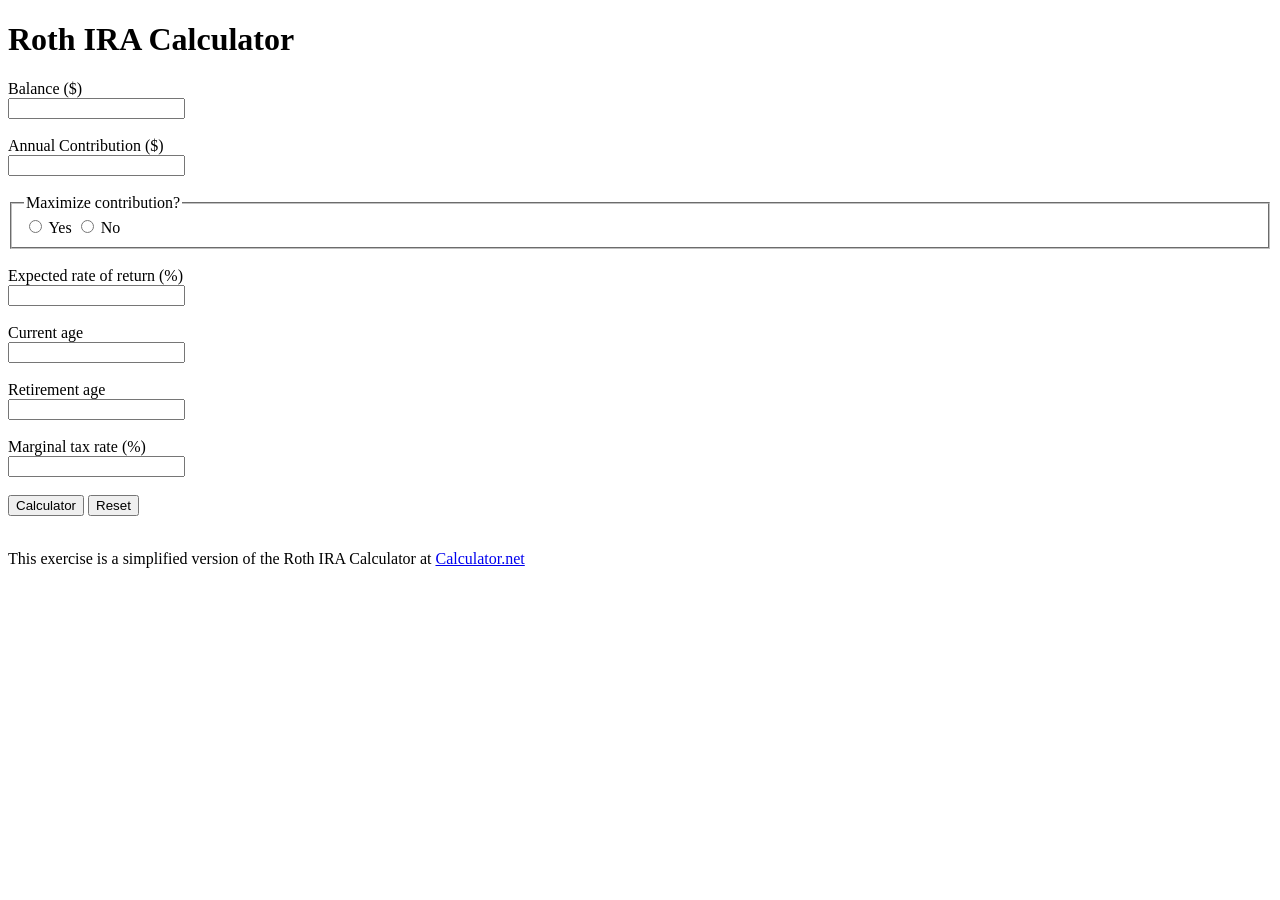
<file: 01-html/02-form.html>
<!doctype html>
<html lang="en">
  <head>
    <meta charset="UTF-8" />
    <meta name="viewport" content="width=device-width, initial-scale=1.0" />
    <meta http-equiv="X-UA-Compatible" content="ie=edge" />
    <title>Exercise 02 - Form</title>
  </head>
  <body>
    <main>
      <!-- Add your code here -->

      <h1>Roth IRA Calculator</h1>
      <form action=".submitform">
        <div>
          <label for="balance">Balance ($)</label> <br>
          <input type="text" name="balance" id="balance">
        </div>
        <br>
        <div>
          <label for="contribution">Annual Contribution ($)</label> <br>
          <input type="text" name="contribution" id="contribution">
        </div>

        <br>

        <fieldset>
          <legend>Maximize contribution?</legend>
          <input type="radio" name="contribution" id="yes" value="yes">
          <label for="yes">Yes</label>
          <input type="radio" name="contribution" id="no" value="no">
          <label for="no">No</label>

        </fieldset>
        <br>

        <div>
          <label for="rate">Expected rate of return (%)</label> <br>
          <input type="number" name="rate" id="rate">
        </div>
        <br>

        <div>
          <label for="age">Current age</label><br>
          <input type="number" name="age" id="age">
        </div>
        <br>

        <div>
          <label for="retire">Retirement age</label><br>
          <input type="number" name="retire" id="retire">
        </div>
        <br>

        <div>
          <label for="tax">Marginal tax rate (%)</label><br>
          <input type="number" name="tax" id="tax">
        </div>
        <br>

        <div>
          <input type="submit" value="Calculator">
          <input type="reset" value="Reset">
        </div>
        <br>

        <p>This exercise is a simplified version of the Roth IRA Calculator at <a href="https://calculator.net"> Calculator.net</a></p>

      </form>

    </main>
  </body>
</html>
</file>
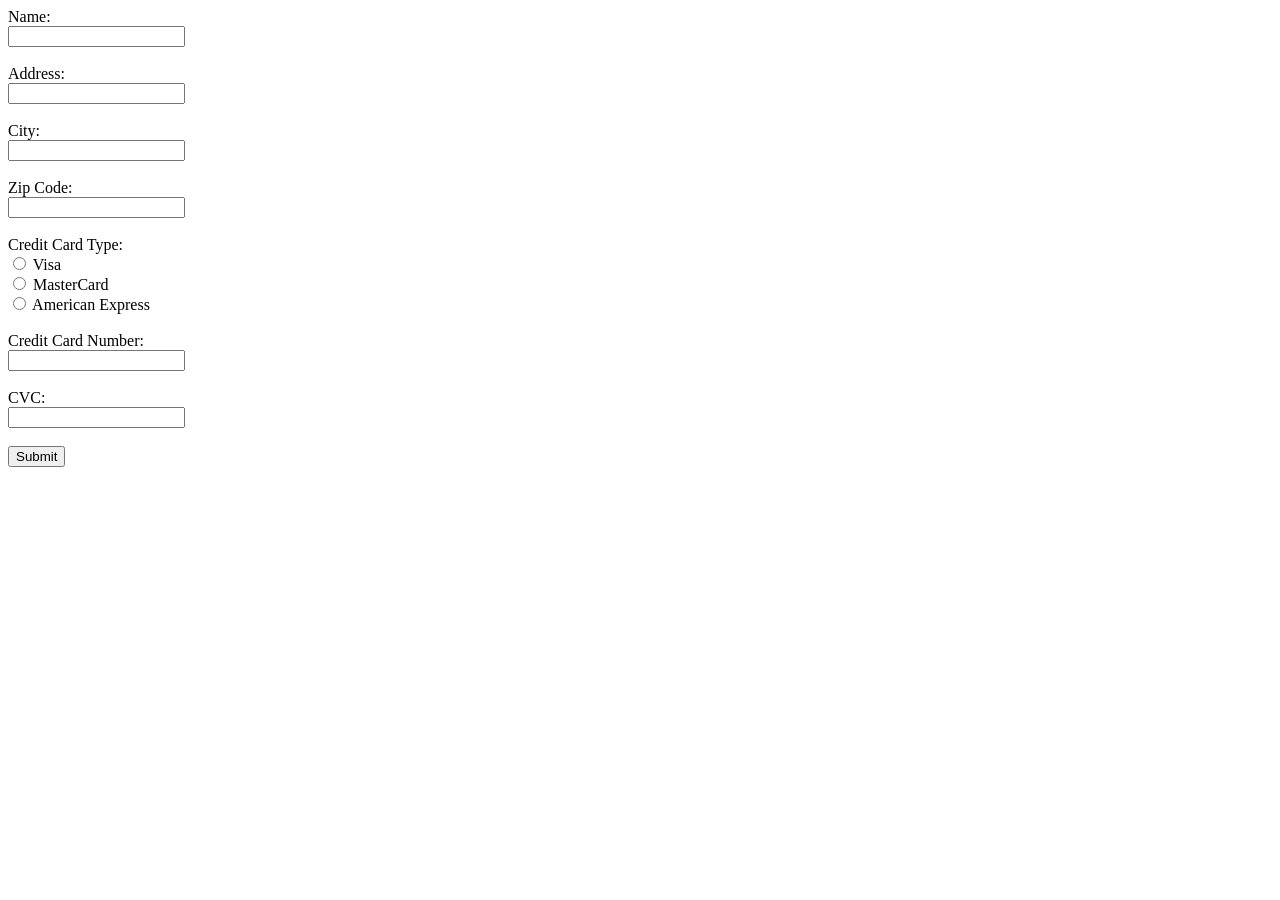
<file: 02-a11y/01-audit.html>
<!doctype html>
<html lang="en">
  <head>
    <meta charset="UTF-8" />
    <meta name="viewport" content="width=device-width, initial-scale=1.0" />
    <title>Exercise 01 - Audit</title>
  </head>
  <body>
    <form>
      Name:<br />
      <input type="text" name="name" /><br /><br />
      Address:<br />
      <input type="text" name="address" />
      <br /><br />
      City:<br />
      <input type="text" name="city" />
      <br /><br />
      Zip Code:<br />
      <input type="text" name="zip" />
      <br /><br />
      Credit Card Type:<br />
      <input type="radio" name="card" value="visa" /> Visa<br />
      <input type="radio" name="card" value="mastercard" /> MasterCard<br />
      <input type="radio" name="card" value="amex" /> American Express<br /><br />
      Credit Card Number:<br />
      <input type="text" name="cc_number" /><br /><br />
      CVC:<br />
      <input type="text" name="cvv" /><br /><br />
      <input type="button" value="Submit" />
    </form>
  </body>
</html>
</file>
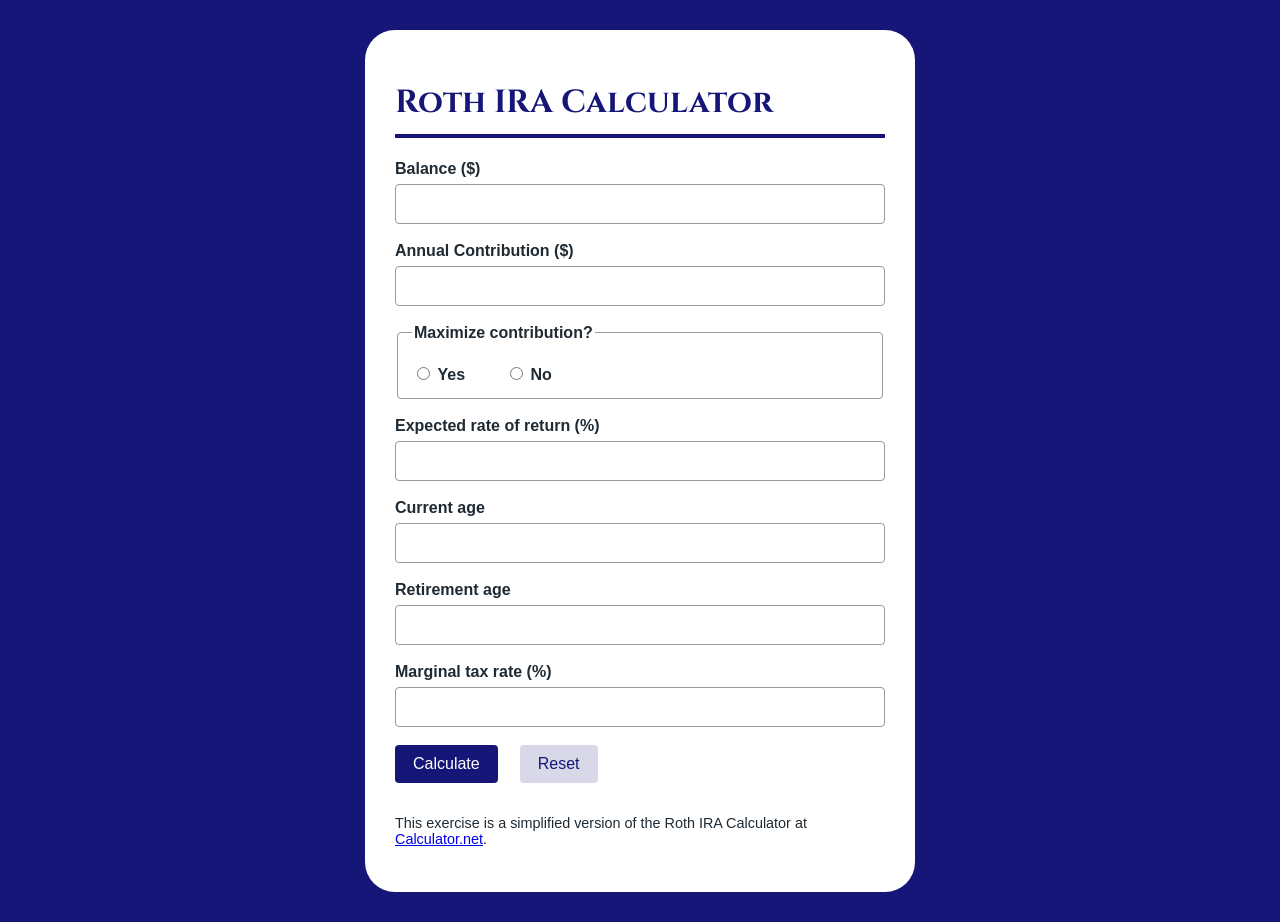
<file: 03-css/02-form.html>
<!doctype html>
<html lang="en">
  <head>
    <meta charset="UTF-8" />
    <meta name="viewport" content="width=device-width, initial-scale=1.0" />
    <meta http-equiv="X-UA-Compatible" content="ie=edge" />
    <title>CSS Exercise 02 - Form</title>
    <link rel="stylesheet" href="styles.css" />
  </head>
  <body class="form-page">
    <main class="form-card">
      <h1>Roth IRA Calculator</h1>

      <form class="roth-form" action=".submitform">
        <div class="form-group">
          <label for="balance">Balance ($)</label>
          <input type="text" name="balance" id="balance" />
        </div>

        <div class="form-group">
          <label for="contribution">Annual Contribution ($)</label>
          <input type="text" name="contribution" id="contribution" />
        </div>

        <fieldset>
          <legend>Maximize contribution?</legend>

          <div class="radio-options">
            <div>
              <input type="radio" name="maximize" id="yes" value="yes" />
              <label for="yes">Yes</label>
            </div>

            <div>
              <input type="radio" name="maximize" id="no" value="no" />
              <label for="no">No</label>
            </div>
          </div>
        </fieldset>

        <div class="form-group">
          <label for="rate">Expected rate of return (%)</label>
          <input type="number" name="rate" id="rate" />
        </div>

        <div class="form-group">
          <label for="age">Current age</label>
          <input type="number" name="age" id="age" />
        </div>

        <div class="form-group">
          <label for="retire">Retirement age</label>
          <input type="number" name="retire" id="retire" />
        </div>

        <div class="form-group">
          <label for="tax">Marginal tax rate (%)</label>
          <input type="number" name="tax" id="tax" />
        </div>

        <div class="form-buttons">
          <input type="submit" value="Calculate" />
          <input type="reset" value="Reset" />
        </div>

        <p class="source-note">
          This exercise is a simplified version of the Roth IRA Calculator at
          <a href="https://calculator.net">Calculator.net</a>.
        </p>
      </form>
    </main>
  </body>
</html>
</file>
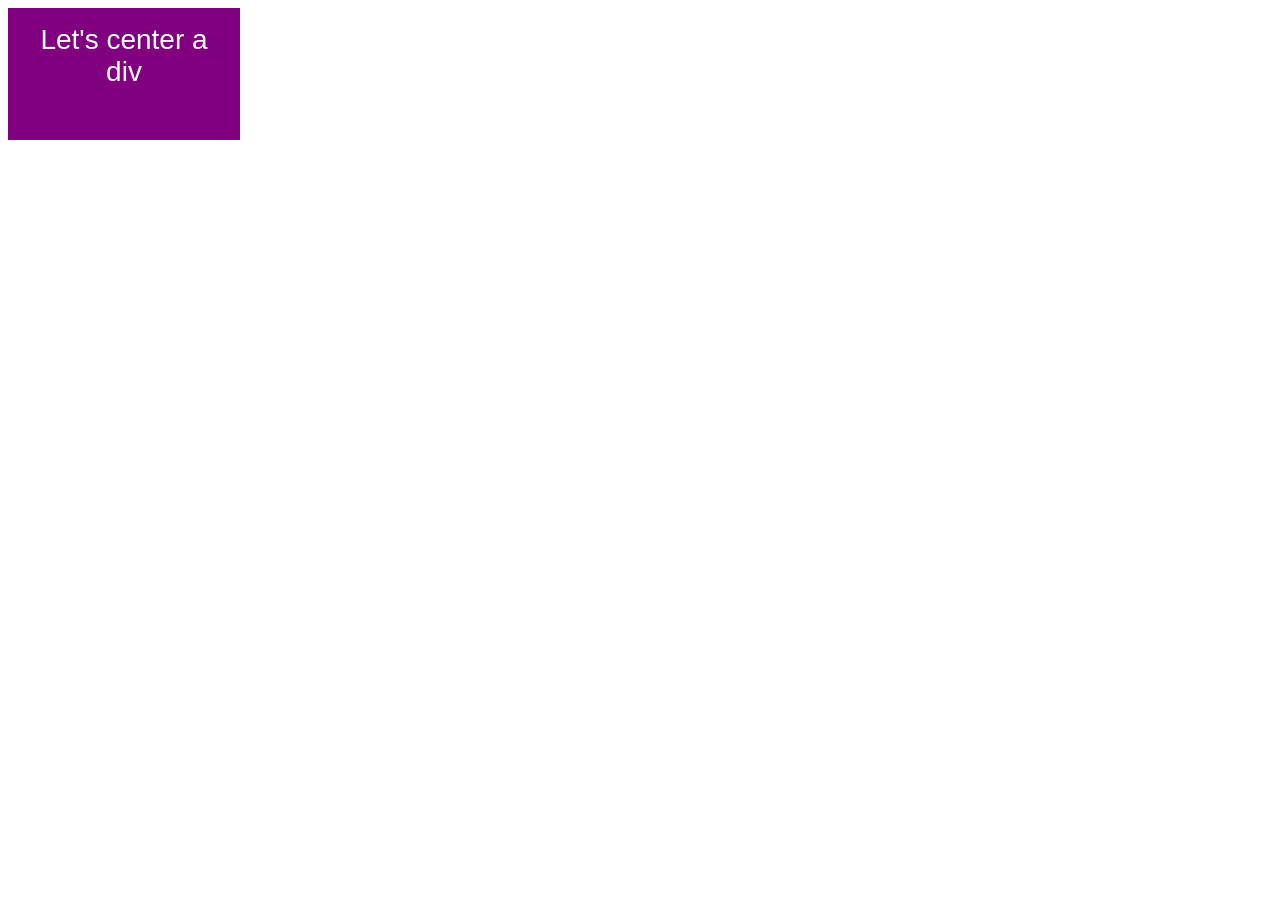
<file: 04-css-layout/01-center.html>
<!doctype html>
<html lang="en">
  <head>
    <meta charset="UTF-8" />
    <meta name="viewport" content="width=device-width, initial-scale=1.0" />
    <title>CSS Layout Exercise 01 - Center</title>
    <link rel="stylesheet" href="styles.css" />
  </head>
  <body>
    <main class="container">
      <div class="box">Let's center a div</div>
    </main>
  </body>
</html>
</file>
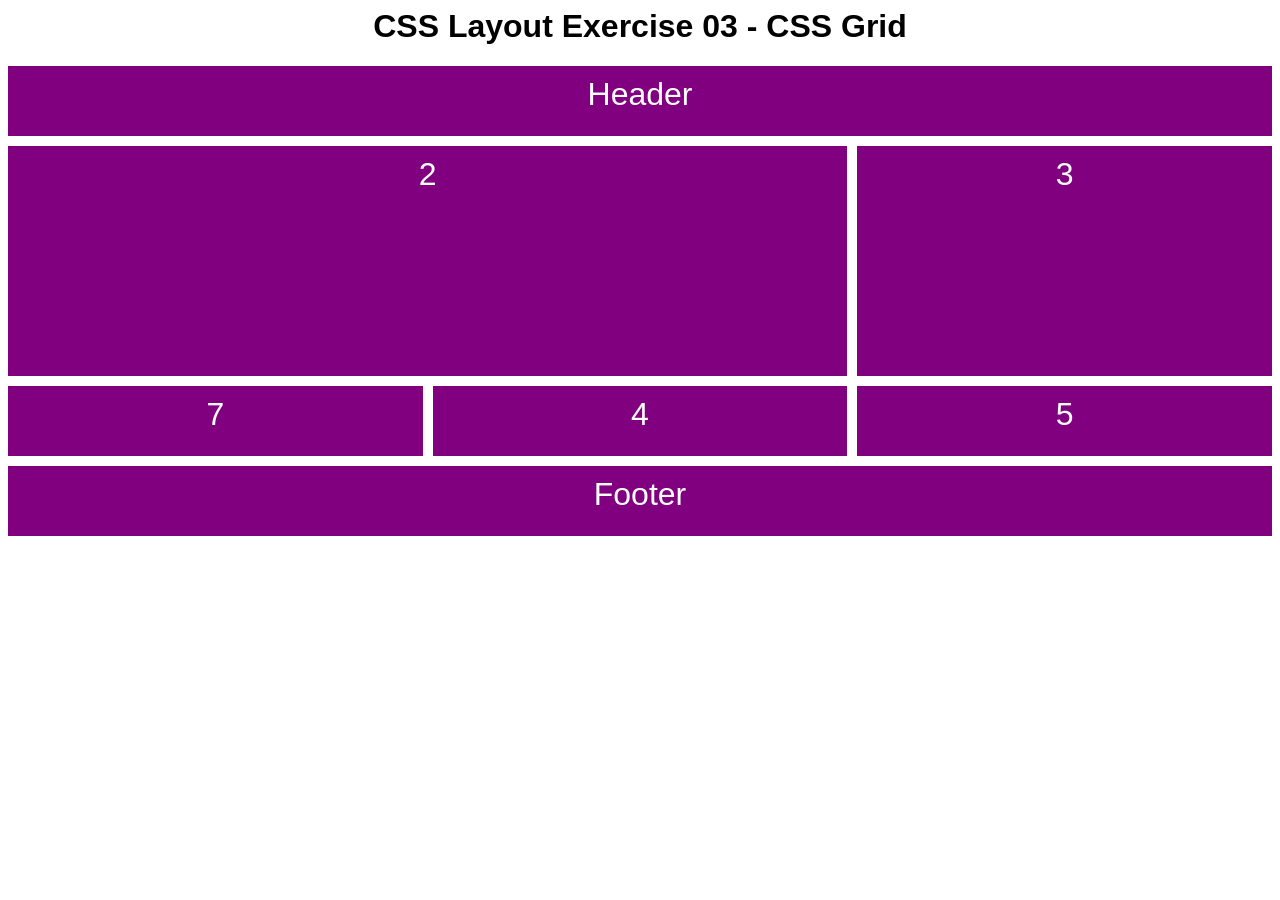
<file: 04-css-layout/03-css-grid.html>
<html lang="en">
  <head>
    <meta charset="UTF-8" />
    <meta name="viewport" content="width=device-width, initial-scale=1.0" />
    <title>CSS Layout Exercise 03 - CSS Grid</title>
    <link rel="stylesheet" href="styles.css" />
  </head>
  <body>
    <main>
      <h1>CSS Layout Exercise 03 - CSS Grid</h1>
      <section class="grid-container">
        <header class="grid-item item1">Header</header>
        <div class="grid-item item2">2</div>
        <div class="grid-item item3">3</div>
        <div class="grid-item item4">4</div>
        <div class="grid-item item5">5</div>
        <div class="grid-item item6">6</div>
        <div class="grid-item item7">7</div>
        <footer class="grid-item item8">Footer</footer>
      </section>
    </main>
  </body>
</html>
</file>
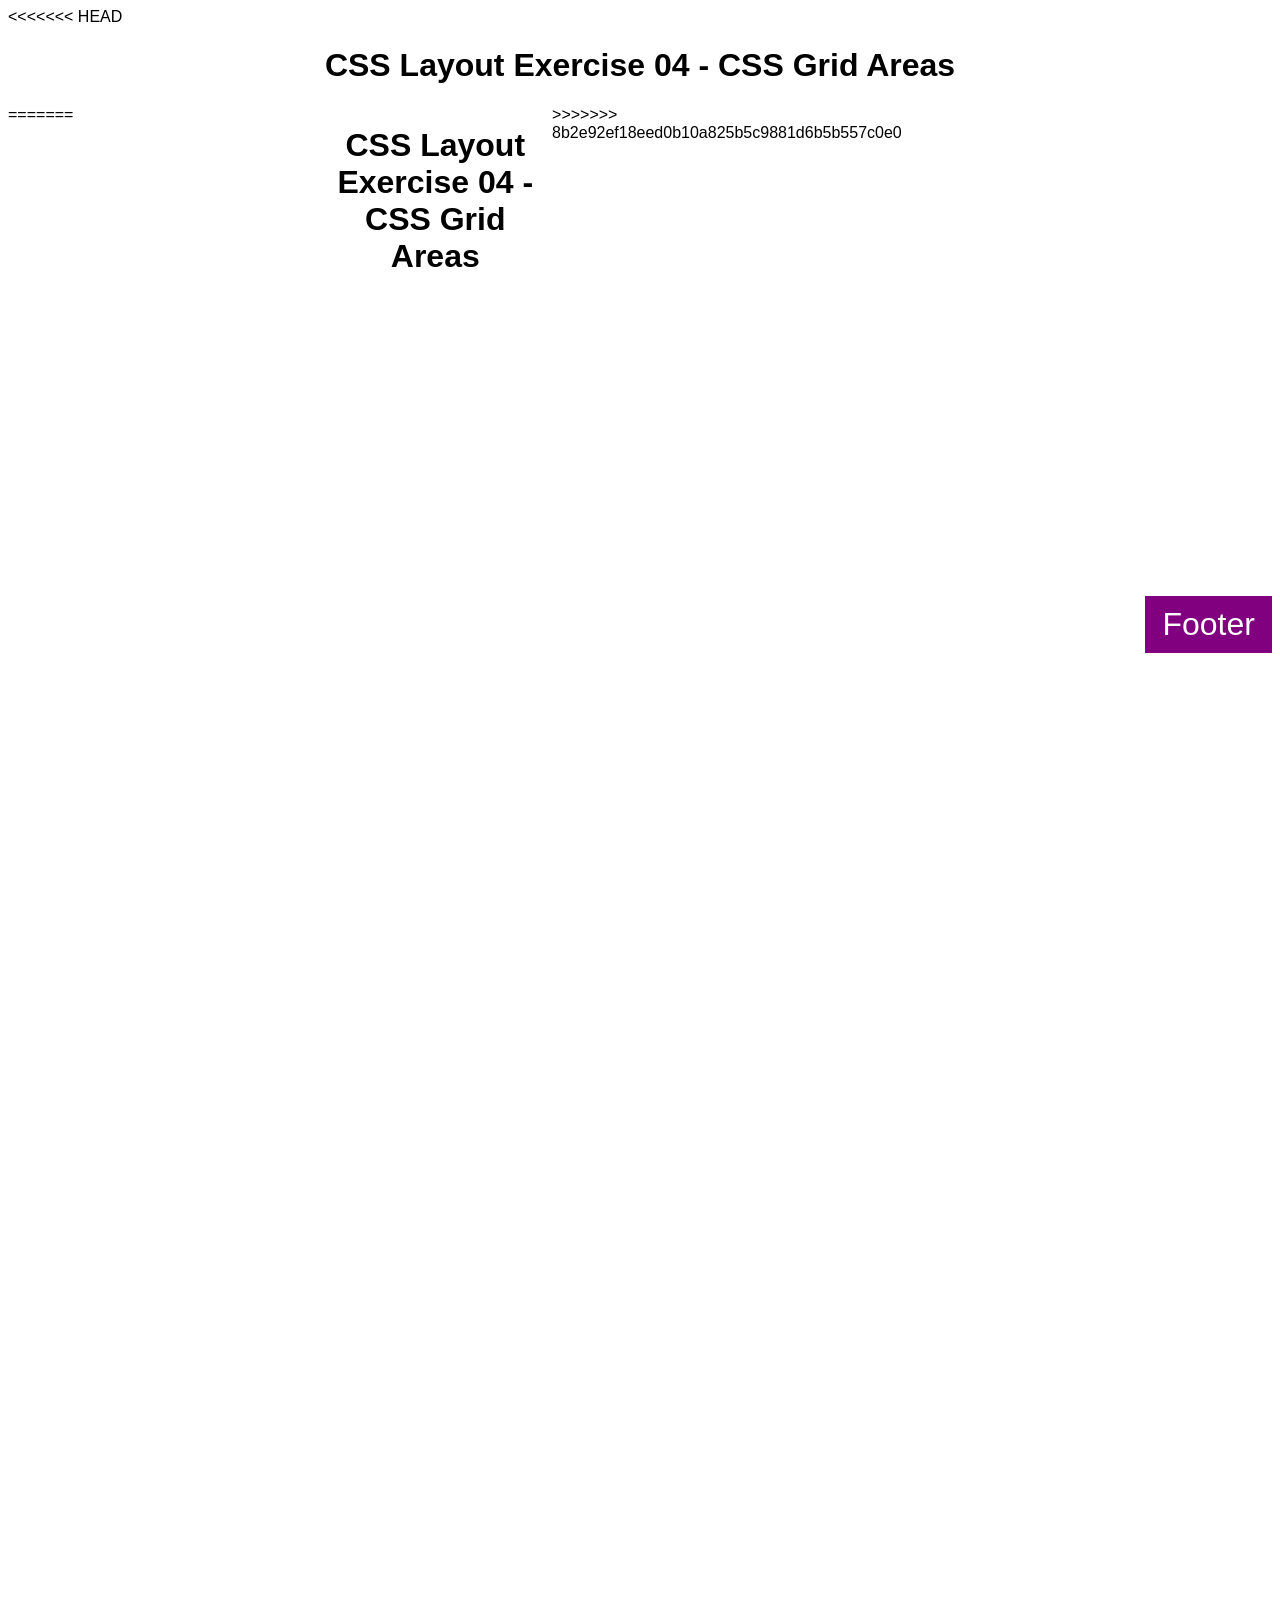
<file: 04-css-layout/04-css-grid-area.html>
<html lang="en">
  <head>
    <meta charset="UTF-8" />
    <meta name="viewport" content="width=device-width, initial-scale=1.0" />
    <title>CSS Layout Exercise 04 - CSS Grid Areas</title>
    <link rel="stylesheet" href="styles.css" />
  </head>
  <body>
<<<<<<< HEAD
    <h1>CSS Layout Exercise 04 - CSS Grid Areas</h1>
    <main class="grid-area-container">
=======
    <main class="grid-container">
      <h1>CSS Layout Exercise 04 - CSS Grid Areas</h1>
>>>>>>> 8b2e92ef18eed0b10a825b5c9881d6b5b557c0e0
      <header class="grid-item header">Header</header>
      <article class="grid-item article">Article</article>
      <aside class="grid-item aside">Aside</aside>
      <section class="grid-item section">Section</section>
      <footer class="grid-item footer">Footer</footer>
    </main>
  </body>
</html>
</file>
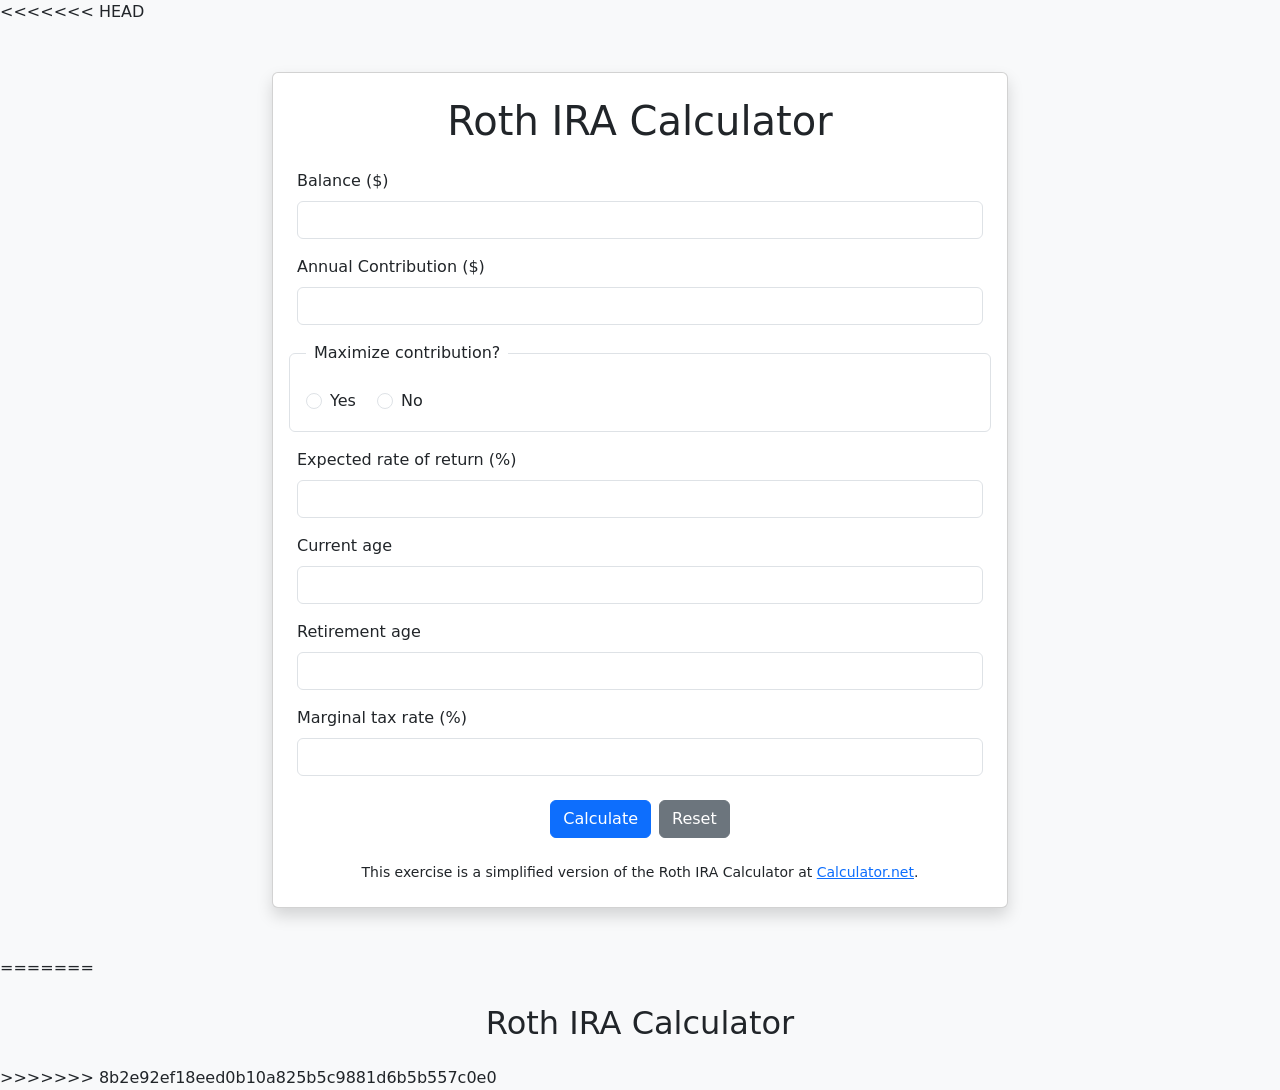
<file: 05-bootstrap/02-form.html>
<!doctype html>

<html lang="en">
  <head>
    <meta charset="UTF-8" />
    <meta name="viewport" content="width=device-width, initial-scale=1.0" />
    <title>Bootstrap Exercise 02 - Form</title>
    <link
      href="https://cdn.jsdelivr.net/npm/bootstrap@5.3.3/dist/css/bootstrap.min.css"
      rel="stylesheet"
    />
    <script src="https://cdn.jsdelivr.net/npm/bootstrap@5.3.3/dist/js/bootstrap.bundle.min.js"></script>
  </head>
<<<<<<< HEAD

  <body class="bg-light">
    <main class="container my-5">
      <div class="row justify-content-center">
        <div class="col-12 col-lg-8">
          <div class="card shadow">
            <div class="card-body p-4">
              <h1 class="text-center mb-4">Roth IRA Calculator</h1>

              <form action=".submitform">
                <div class="row g-3">
                  <div class="col-12">
                    <label class="form-label" for="balance">Balance ($)</label>
                    <input
                      class="form-control"
                      type="text"
                      name="balance"
                      id="balance"
                    />
                  </div>

                  <div class="col-12">
                    <label class="form-label" for="contribution"
                      >Annual Contribution ($)</label
                    >
                    <input
                      class="form-control"
                      type="text"
                      name="contribution"
                      id="contribution"
                    />
                  </div>

                  <fieldset class="col-12 border rounded p-3">
                    <legend class="float-none w-auto px-2 fs-6">
                      Maximize contribution?
                    </legend>

                    <div class="form-check form-check-inline">
                      <input
                        class="form-check-input"
                        type="radio"
                        name="maximize"
                        id="yes"
                        value="yes"
                      />
                      <label class="form-check-label" for="yes">Yes</label>
                    </div>

                    <div class="form-check form-check-inline">
                      <input
                        class="form-check-input"
                        type="radio"
                        name="maximize"
                        id="no"
                        value="no"
                      />
                      <label class="form-check-label" for="no">No</label>
                    </div>
                  </fieldset>

                  <div class="col-12">
                    <label class="form-label" for="rate"
                      >Expected rate of return (%)</label
                    >
                    <input
                      class="form-control"
                      type="number"
                      name="rate"
                      id="rate"
                    />
                  </div>

                  <div class="col-12">
                    <label class="form-label" for="age">Current age</label>
                    <input
                      class="form-control"
                      type="number"
                      name="age"
                      id="age"
                    />
                  </div>

                  <div class="col-12">
                    <label class="form-label" for="retire"
                      >Retirement age</label
                    >
                    <input
                      class="form-control"
                      type="number"
                      name="retire"
                      id="retire"
                    />
                  </div>

                  <div class="col-12">
                    <label class="form-label" for="tax"
                      >Marginal tax rate (%)</label
                    >
                    <input
                      class="form-control"
                      type="number"
                      name="tax"
                      id="tax"
                    />
                  </div>

                  <div class="col-12 d-flex gap-2 justify-content-center mt-4">
                    <input
                      class="btn btn-primary"
                      type="submit"
                      value="Calculate"
                    />
                    <input
                      class="btn btn-secondary"
                      type="reset"
                      value="Reset"
                    />
                  </div>
                </div>

                <p class="text-center small mt-4 mb-0">
                  This exercise is a simplified version of the Roth IRA
                  Calculator at
                  <a href="https://calculator.net">Calculator.net</a>.
                </p>
              </form>
            </div>
          </div>
        </div>
      </div>
    </main>
=======
  <body class="bg-light">
    <h1 class="text-center m-4 fs-2">Roth IRA Calculator</h1>
>>>>>>> 8b2e92ef18eed0b10a825b5c9881d6b5b557c0e0
  </body>
</html>
</file>
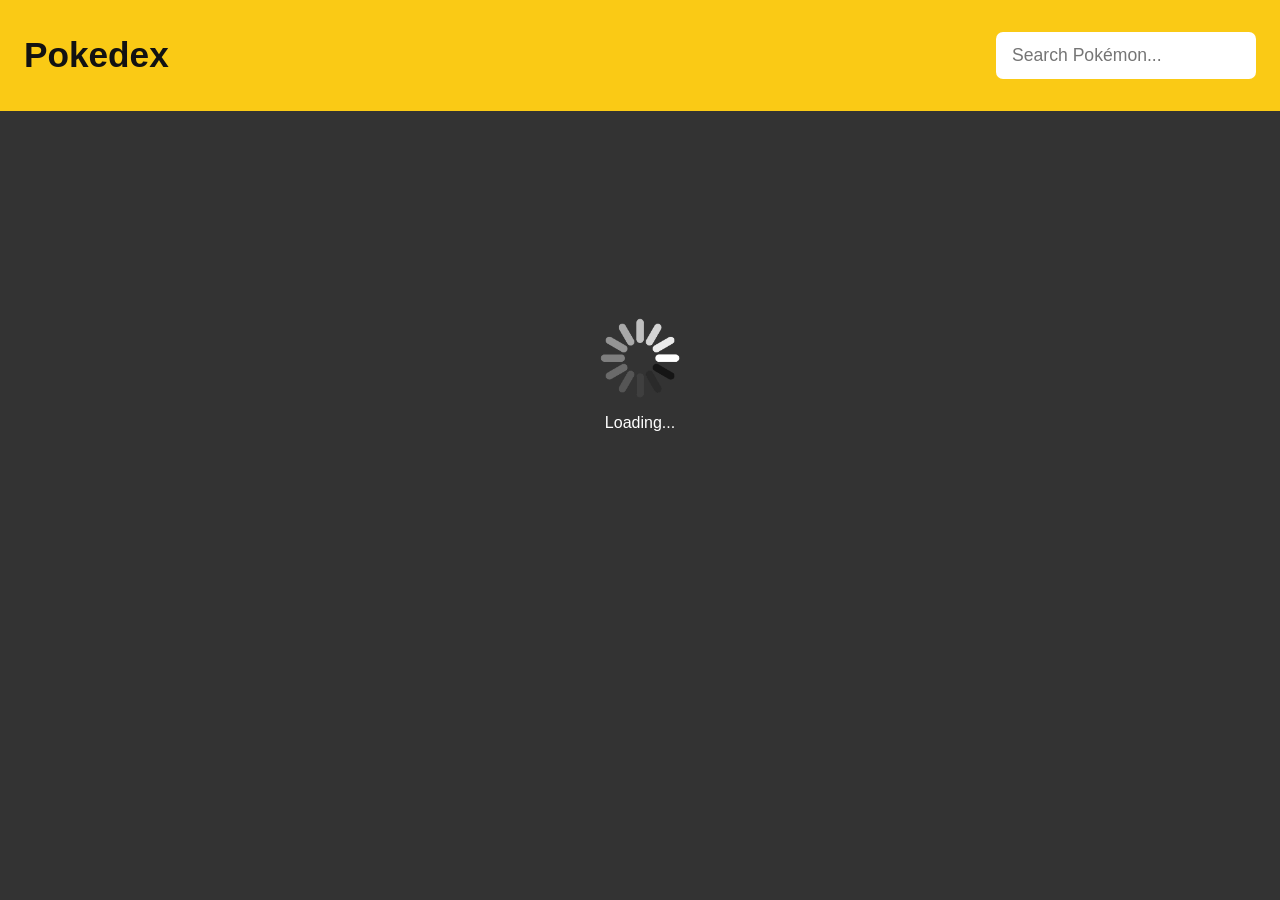
<file: 06-javascript/04-fetch.html>
<!doctype html>
<html lang="en">
  <head>
    <meta charset="UTF-8" />
    <meta name="viewport" content="width=device-width, initial-scale=1.0" />
    <title>JavaScript Exercise 04 - Fetch</title>
    <link rel="stylesheet" href="04-fetch.css" />
  </head>
  <body>
    <main>
      <nav class="navbar">
        <h1 class="brand-logo">Pokedex</h1>
        <input
          type="search"
          id="search"
          class="search-input"
          placeholder="Search Pokémon..."
          aria-label="Search Pokémon"
        />
      </nav>

      <section id="pokemon-container" class="pokemon-container">
        <div class="loader-wrapper">
          <img src="loader.gif" alt="Loading Pokemon data" class="loader" />
          <p>Loading...</p>
        </div>
      </section>
    </main>

    <script src="04-fetch.js"></script>
  </body>
</html>
</file>
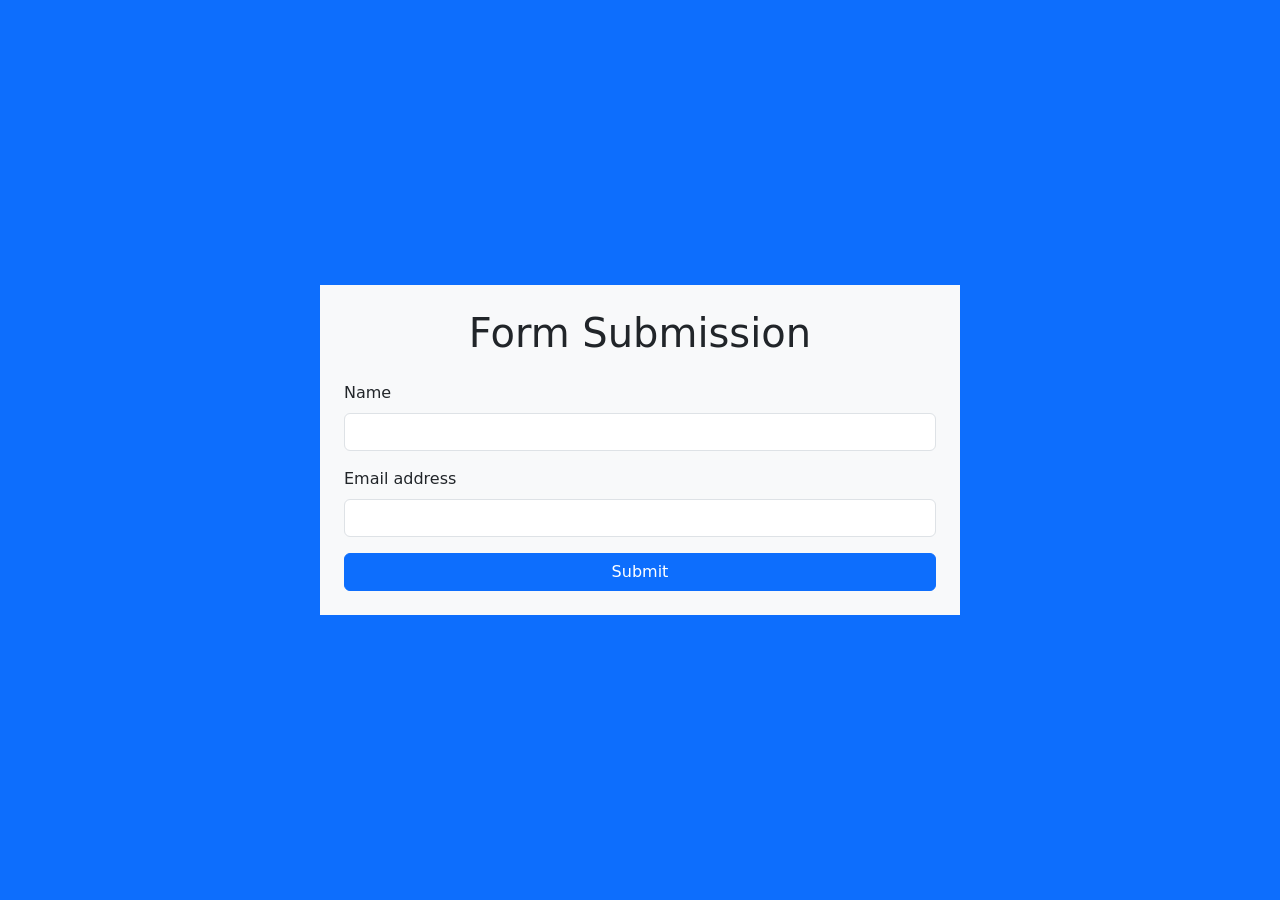
<file: 09-nodejs/exercise/form.html>
<!doctype html>
<html lang="en">
  <head>
    <meta charset="UTF-8" />
    <meta http-equiv="X-UA-Compatible" content="IE=edge" />
    <meta name="viewport" content="width=device-width, initial-scale=1.0" />

    <link
      rel="stylesheet"
      href="https://cdn.jsdelivr.net/npm/bootstrap@5.0.2/dist/css/bootstrap.min.css"
    />

    <title>Form Submission</title>
  </head>

  <body
    class="bg-primary min-vh-100 d-flex align-items-center justify-content-center"
  >
    <main class="container w-50 align-items-center p-4 bg-light">
      <h1 class="mb-4 text-center">Form Submission</h1>

      <form method="post" action="/formExerciseSubmit">
        <div class="mb-3">
          <label for="name" class="form-label">Name</label>

          <input type="text" class="form-control" name="nameInput" id="name" />
        </div>

        <div class="mb-3">
          <label for="email" class="form-label"> Email address </label>

          <input
            type="email"
            class="form-control"
            name="emailInput"
            id="email"
          />
        </div>

        <button type="submit" class="btn btn-primary w-100">Submit</button>
      </form>
    </main>
  </body>
</html>
</file>
<file: 03-css/styles.css>
@import url("https://fonts.googleapis.com/css2?family=Cinzel:wght@400;600&display=swap");

:root {
  --ice-blue-juvie: #8fbcd4;
  --gothic-gray-blue: #6f8796;
  --dark-slate-infinity: #1f2a33;
  --midnight-blue: #161678;
}

/* General page style */
* {
  box-sizing: border-box;
}

body {
  margin: 0;
  font-family: Arial, Helvetica, sans-serif;
  background-color: #f5f7f8;
  color: #1f2a33;
}

main {
  width: 90%;
  max-width: 900px;
  margin: 30px auto;
  background-color: white;
  padding: 30px;
  border-radius: 8px;
}

h1,
h2 {
  font-family: "Cinzel", serif;
}

h1 {
  color: var(--gothic-gray-blue);
  border-bottom-width: 4px;
  border-bottom-style: solid;
  border-bottom-color: var(--ice-blue-juvie);
  padding-bottom: 10px;
}

h2 {
  color: var(--dark-slate-infinity);
}

/* Exercise 01 - Books */
nav {
  background-color: var(--dark-slate-infinity);
  padding: 16px;
}

nav ul {
  list-style-type: none;
  margin: 0;
  padding: 0;
  display: flex;
  justify-content: center;
  gap: 20px;
}

nav a {
  font-family: "Cinzel", serif;
  color: white;
  text-decoration: none;
  padding: 10px 14px;
  border-radius: 4px;
}

nav a:hover {
  background-color: var(--ice-blue-juvie);
  color: var(--dark-slate-infinity);
}

#books ul {
  line-height: 1.8;
}

#covers {
  text-align: center;
}

#covers h2 {
  text-align: left;
}

#covers img {
  margin: 12px;
  border-width: 4px;
  border-style: solid;
  border-color: var(--gothic-gray-blue);
  border-radius: 6px;
  transition: transform 0.5s ease;
}

#covers img:hover {
  transform: scale(1.1);
}

/* Table */
table {
  width: 100%;
  border-width: 1px;
  border-style: solid;
  border-color: black;
  border-collapse: collapse;
  margin-top: 16px;
}

table td,
table th {
  padding: 8px;
  border-width: 1px;
  border-style: solid;
  border-color: black;
  text-align: center;
}

table th {
  background-color: aliceblue;
}

/* Exercise 02 - Form */
.form-page {
  background-color: var(--midnight-blue);
}

.form-card {
  max-width: 550px;
  border-radius: 30px;
}

.form-card h1 {
  color: var(--midnight-blue);
  border-bottom-color: var(--midnight-blue);
}

.roth-form {
  display: flex;
  flex-direction: column;
  gap: 18px;
}

.form-group {
  display: flex;
  flex-direction: column;
  gap: 6px;
}

label,
legend {
  font-weight: bold;
}

input[type="text"],
input[type="number"] {
  padding: 10px;
  border-width: 1px;
  border-style: solid;
  border-color: #999;
  border-radius: 4px;
  font-size: 1rem;
}

input[type="text"]:focus,
input[type="number"]:focus {
  outline-width: 3px;
  outline-style: solid;
  outline-color: #b7b7f0;
  border-color: var(--midnight-blue);
}

fieldset {
  border-width: 1px;
  border-style: solid;
  border-color: #999;
  border-radius: 4px;
  padding: 14px;
}

.radio-options {
  margin-top: 8px;
  display: flex;
  gap: 40px;
}

.form-buttons {
  display: flex;
  gap: 22px;
}

input[type="submit"],
input[type="reset"] {
  padding: 10px 18px;
  border-width: 0;
  border-style: none;
  border-color: transparent;
  border-radius: 4px;
  font-size: 1rem;
  cursor: pointer;
}

input[type="submit"] {
  background-color: var(--midnight-blue);
  color: white;
}

input[type="reset"] {
  background-color: #d8d8e8;
  color: var(--midnight-blue);
}

input[type="submit"]:hover,
input[type="reset"]:hover {
  opacity: 0.85;
}

.source-note {
  font-size: 0.9rem;
}
</file>
<file: 04-css-layout/styles.css>
:root {
  --purple: #800080;
  --light-text-color: #fefefe;
}

body {
  font-family: Arial, Helvetica, sans-serif;
}

/* Exercise 01 - Center */
.box {
  width: 200px;
  height: 100px;
  padding: 1rem;
  background: var(--purple);
  color: var(--light-text-color);
  font-size: 1.75rem;
  text-align: center;
}

h1 {
  text-align: center;
}

/* Common styles for Flexbox and CSS Grid */
.flex-item,
.grid-item {
  padding: 10px;
  background-color: var(--purple);
  color: var(--light-text-color);
  font-size: 2em;
  text-align: center;
}

.flex-item {
  width: 160px;
  height: 80px;
  margin: 10px;
}

<<<<<<< HEAD
.container {
  display: flex;
  justify-content: center; /* horizontal */
  align-items: center; /* vertical */
  height: 100vh; /* full screen height */
}

/* Exercise 02 - Flexbox */

.top-of-page {
  background-color: black;
  color: white;
  padding: 1rem;

  display: flex;
  justify-content: left;

  align-items: center;
}

/* NAVBAR */
.navigation {
  background-color: black;
  padding: 1rem;
  justify-content: right;
  display: flex;
  gap: 1rem;
}

.navigation a {
  color: var(--light-text-color);
  text-decoration: none;
  padding: 0.5rem 1rem;
}

.navigation a:hover {
  color: greenyellow;
  text-decoration: underline;
  text-decoration-thickness: 2px;
  text-underline-offset: 3px;
}

.main-area {
  width: 90%;
  margin: 2rem auto;

  display: flex;
  flex-direction: row;
  justify-content: center;
  align-items: stretch;
  gap: 2rem;
}

.page-area {
  width: 30%;
  border: 1.5px solid black;
  border-radius: 15px;
  padding: 1rem;

  display: flex;
  flex-direction: column;
  align-items: center;
  text-align: center;
}

.page-area p {
  max-width: 100%;
}

.page-area figure {
  display: flex;
  flex-direction: column;
  align-items: center;
}

.page-area img {
  max-width: 100%;
  height: auto;
}

.bottom-of-page {
  background-color: black;
  color: var(--light-text-color);
  text-align: center;
  padding: 1rem;
  margin-top: 2rem;
}

/* Exercise 03 - CSS Grid */

.grid-container {
  display: grid;

  grid-template-columns: repeat(3, 1fr);
  grid-template-rows: repeat(6, 70px);

  gap: 10px;
}

.item6 {
  display: none;
}

.item1 {
  grid-column: 1 / 4;
}

.item2 {
  grid-column: 1 /3;
  grid-row: span 3;
}

.item3 {
  grid-row: span 3;
}

.item7 {
  grid-column: span 1;
  grid-row-start: 5;
}

.item8 {
  grid-row-start: 6;
  grid-column: span 3;
}

/* Exercise 04 - CSS Grid Areas */

.header {
  grid-area: header;
}

.article {
  grid-area: article;
}

.aside {
  grid-area: aside;
}

.section {
  grid-area: section;
}

.footer {
  grid-area: footer;
}

.grid-area-container {
  display: grid;
  grid-template-columns: 100%;
  grid-template-rows: repeat(9, 1fr);
  gap: 6px;

  grid-template-areas:
    "header"
    "article"
    "article"
    "article"
    "section"
    "section"
    "section"
    "aside"
    "footer";
}

@media (min-width: 768px) {
  .grid-area-container {
    display: grid;
    grid-template-columns: 3fr 1fr;
    grid-template-rows: repeat(9, 1fr);
    gap: 6px;

    grid-template-areas:
      "header header"
      "article aside"
      "article aside"
      "article aside"
      "section section"
      "section section"
      "section section"
      "footer footer";
  }
}

@media (min-width: 1024px) {
  .grid-area-container {
    display: grid;
    grid-template-columns: 1fr 3fr;
    grid-template-rows: repeat(9, 1fr);
    gap: 6px;

    grid-template-areas:
      "header header header"
      "aside article"
      "aside article"
      "aside article"
      "section section"
      "section section"
      "section section"
      "footer footer";
  }
}
=======
/* Exercise 02 - Flexbox */

/* Exercise 03 - CSS Grid */

/* Exercise 04 - CSS Grid Areas */
>>>>>>> 8b2e92ef18eed0b10a825b5c9881d6b5b557c0e0
</file>
<file: 06-javascript/04-fetch.css>
:root {
  --main-color: #121212;
  --main-light-color: #ffffff;
  --bg-color: #333333;
  --pokemon-yellow: #faca15;
}

body {
  font-family: Arial, Helvetica, sans-serif;
  color: var(--main-color);
  background-color: var(--bg-color);
  margin: 0;
}

/* Add your code here */

.navbar {
  background-color: var(--pokemon-yellow);
  padding: 2rem 1.5rem;

  display: flex;
  justify-content: space-between;
  align-items: center;
}

.brand-logo {
  margin: 0;
  font-size: 2.2rem;
}

.search-input {
  width: 260px;
  padding: 0.8rem 1rem;
  border: none;
  border-radius: 7px;
  font-size: 1.1rem;
}

.pokemon-container {
  width: 80%;
  margin: 4.5rem auto;

  display: flex;
  flex-wrap: wrap;
  justify-content: center;
  gap: 1.2rem;
}

.loader-wrapper {
  min-height: 400px;
  color: var(--main-light-color);

  display: flex;
  flex-direction: column;
  justify-content: center;
  align-items: center;
}

.loader {
  width: 80px;
  height: 80px;
}

.pokemon-card {
  width: 240px;
  min-height: 320px;
  padding: 1.5rem;
  background-color: var(--main-light-color);
  border: 2px solid var(--main-color);
  text-align: center;

  display: flex;
  flex-direction: column;
  justify-content: space-between;
  align-items: center;
}

.pokemon-card:hover {
  background-color: var(--pokemon-yellow);
}

.pokemon-name {
  margin: 0;
  font-size: 1.6rem;
  text-transform: lowercase;
}

.pokemon-image {
  width: 200px;
  height: 200px;
  object-fit: contain;
}

.types {
  display: flex;
  justify-content: center;
  gap: 0.4rem;
}

.type {
  padding: 0.5rem;
  color: var(--main-color);
  font-size: 1rem;
}

.no-results {
  color: var(--main-light-color);
  font-size: 1.5rem;
}

@media (max-width: 600px) {
  .navbar {
    flex-direction: column;
    gap: 1rem;
  }

  .search-input {
    width: 100%;
  }

  .pokemon-container {
    width: 90%;
    margin-top: 2rem;
  }

  .pokemon-card {
    width: 100%;
  }
}
</file>
